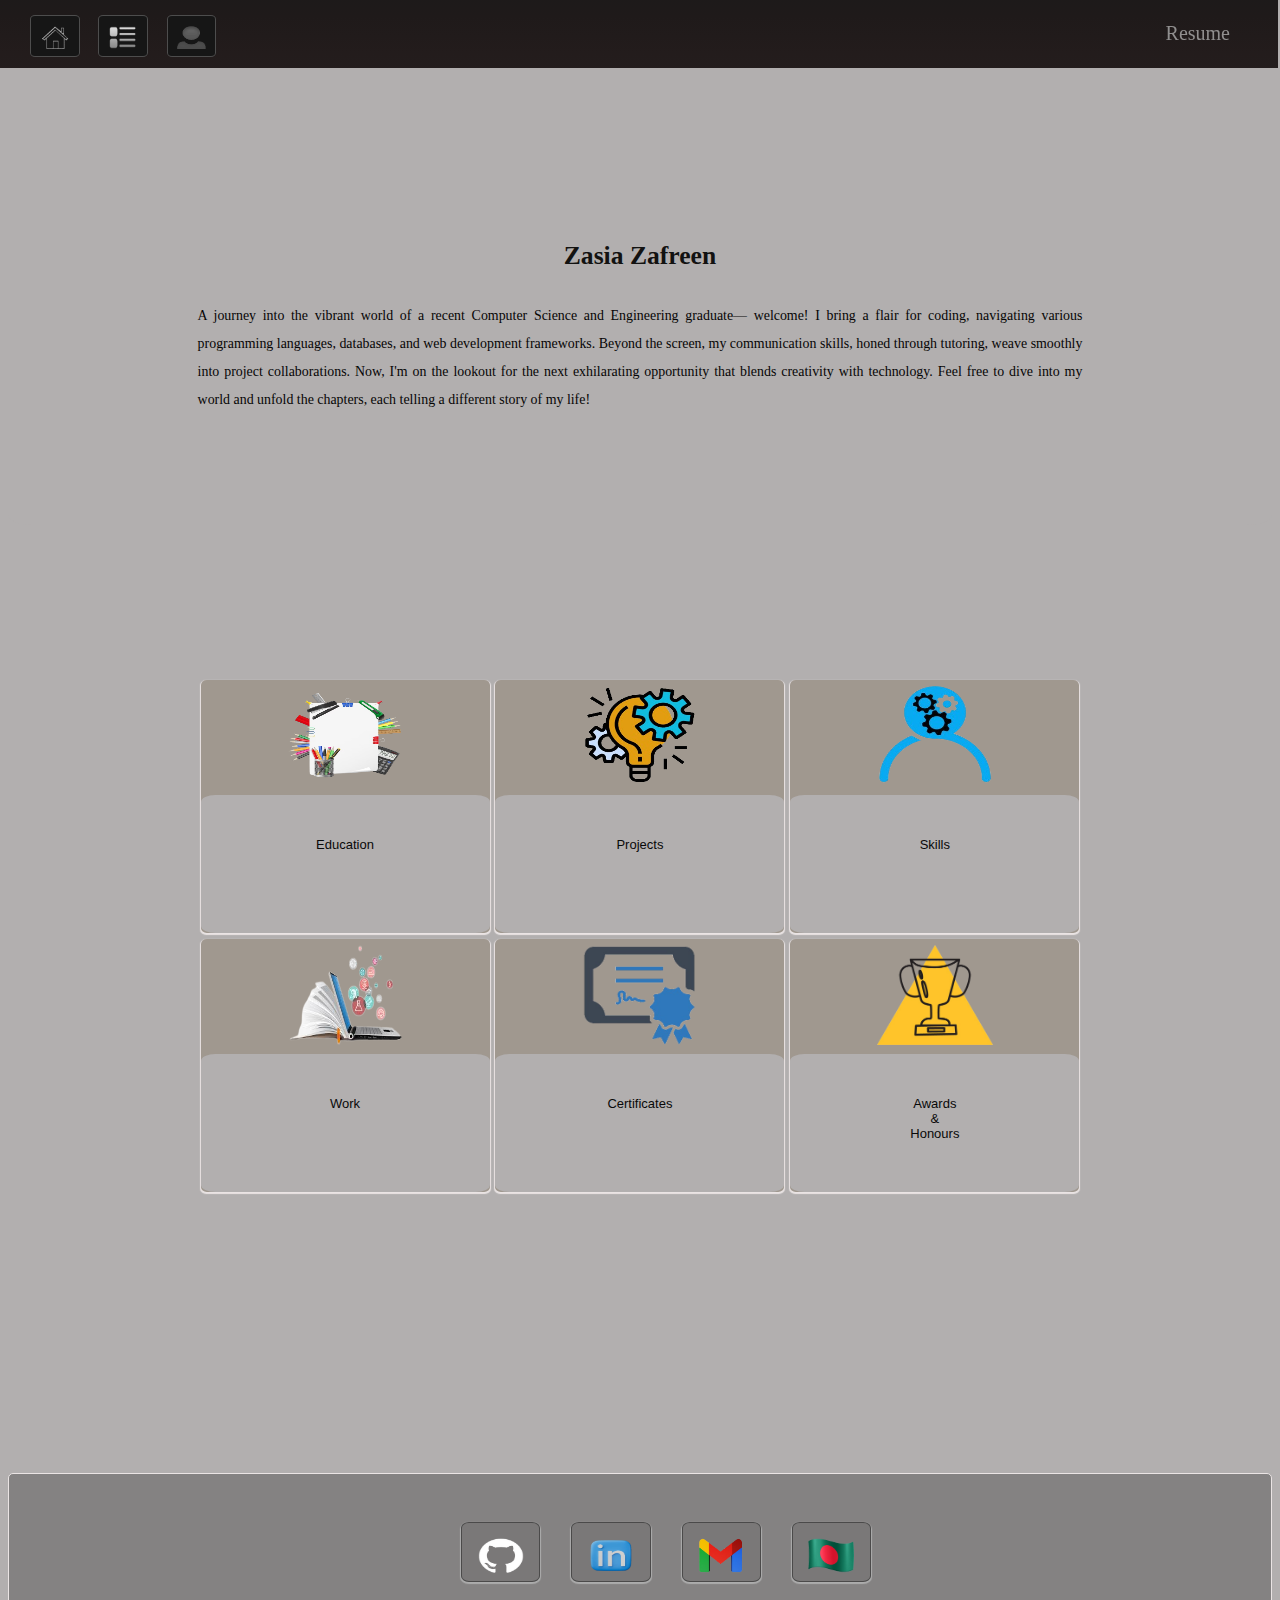
<file: index.html>
<!DOCTYPE html>
<html>
   <title>Zasia Zafreen</title>
   <meta name="viewport" content="width=device-width, initial-scale=1">
   <link href="style3.css" rel="stylesheet">
   <script src="script.js"></script>
   <header>
      <div class="row">
         <div class="columnheader">
            <div class="icon" ><a href="#home">  <img src="./static/home2.png"></a>
            </div>
         </div>
         <div class="columnheader">
            <div class="icon"> <a href="#menu"><img src="./static/menu.png"></a>
            </div>
         </div>
         <div class="columnheader">
            <div class="icon">
               <a href="#contact"><img src="./static/contact.png"></a>
            </div>
         </div>
      </div>
      <a href="./static/Zasia Zafreen.pdf" target="_blank">
         <div class="resume">Resume</div>
      </a>
   </header>
   <body>
      <div class="mega">
         <div class="header" id="home">
            <div class="row">
               <div class="column1">
                  <div class="info-container">
                     <h2 class="text1">Zasia Zafreen</h2>
                     <p class="text2">A journey into the vibrant world of a recent Computer Science and Engineering graduate— welcome! I bring a flair for coding, navigating various programming languages, databases, and web development frameworks. Beyond the screen, my communication skills, honed through tutoring, weave smoothly into project collaborations. Now, I'm on the lookout for the next exhilarating opportunity that blends creativity with technology. Feel free to dive into my world and unfold the chapters, each telling a different story of my life!</p>
                  </div>
               </div>
            </div>
            <div id="content" class="card1">
               <span>
                  <p onclick="closepop()" class="close">
                     <img src="./static/close.png" width="2%">
                  </p>
                  <iframe id='iframe' src="" frame-border="0"></iframe>
               </span>
            </div>
         </div>
         <div class="body" id="menu">
            <div class="row">
               <div class="column-button">
                  <div class="card" onclick="expand('education')">
                     <img src="./static/edu.png" alt="Avatar">
                     <div class="card-container">
                        <p >Education</p>
                     </div>
                  </div>
               </div>
               <div class="column-button">
                  <div class="card" onclick="expand('projects')">
                     <img src="./static/project.png" alt="Avatar">
                     <div class="card-container">
                        <p >Projects</p>
                     </div>
                  </div>
               </div>
               <div class="column-button">
                  <div class="card" onclick="expand('skills')">
                     <img src="./static/skills.png" alt="Avatar">
                     <div class="card-container">
                        <p >Skills</p>
                     </div>
                  </div>
               </div>
               <div class="column-button">
                  <div class="card" onclick="expand('work')">
                     <img src="./static/work.png" alt="Avatar">
                     <div class="card-container">
                        <p >Work</p>
                     </div>
                  </div>
               </div>
               <div class="column-button">
                  <div class="card" onclick="expand('certificates')">
                     <img src="./static/certificate.png" alt="Avatar">
                     <div class="card-container">
                        <p>Certificates</p>
                     </div>
                  </div>
               </div>
               <div class="column-button">
                  <div class="card" onclick="expand('awards')">
                     <img src="./static/award.png" alt="Avatar">
                     <div class="card-container">
                        <p>Awards<br> & <br> Honours</p>
                     </div>
                  </div>
               </div>
            </div>
         </div>
      </div>
   </body>
   <footer id="contact">
      <div class="row">
         <div class="columnfooter">
            <div class="iconfooter">
               <a href="https://github.com/zas03ia" target="_blank">
               <img alt="iconfooter" src="./static/githubw.png">
               </a>
            </div>
         </div>
         <div class="columnfooter">
            <div class="iconfooter">
               <a href="https://www.linkedin.com/in/zasia-zafreen-7b5aa9282"  target="_blank">
               <img alt="iconfooter" src="./static/linkedin.png">
               </a>
            </div>
         </div>
         <div class="columnfooter">
            <div class="iconfooter">
               <a href="mailto:zasia.zafreen@gmail.com" target="_blank">
               <img alt="iconfooter" src="./static/gmail.png">
               </a>
            </div>
         </div>
         <div class="columnfooter">
            <div class="iconfooter">
               <a href="https://www.google.com/search?q=bangaldesh&oq=bangaldesh&gs_lcrp=[base64]&sourceid=chrome&ie=UTF-8"  target="_blank">
               <img alt="iconfooter" src="./static/bangladesh.png">
               </a>
            </div>
         </div>
      </div>
   </footer>
</html>
</file>
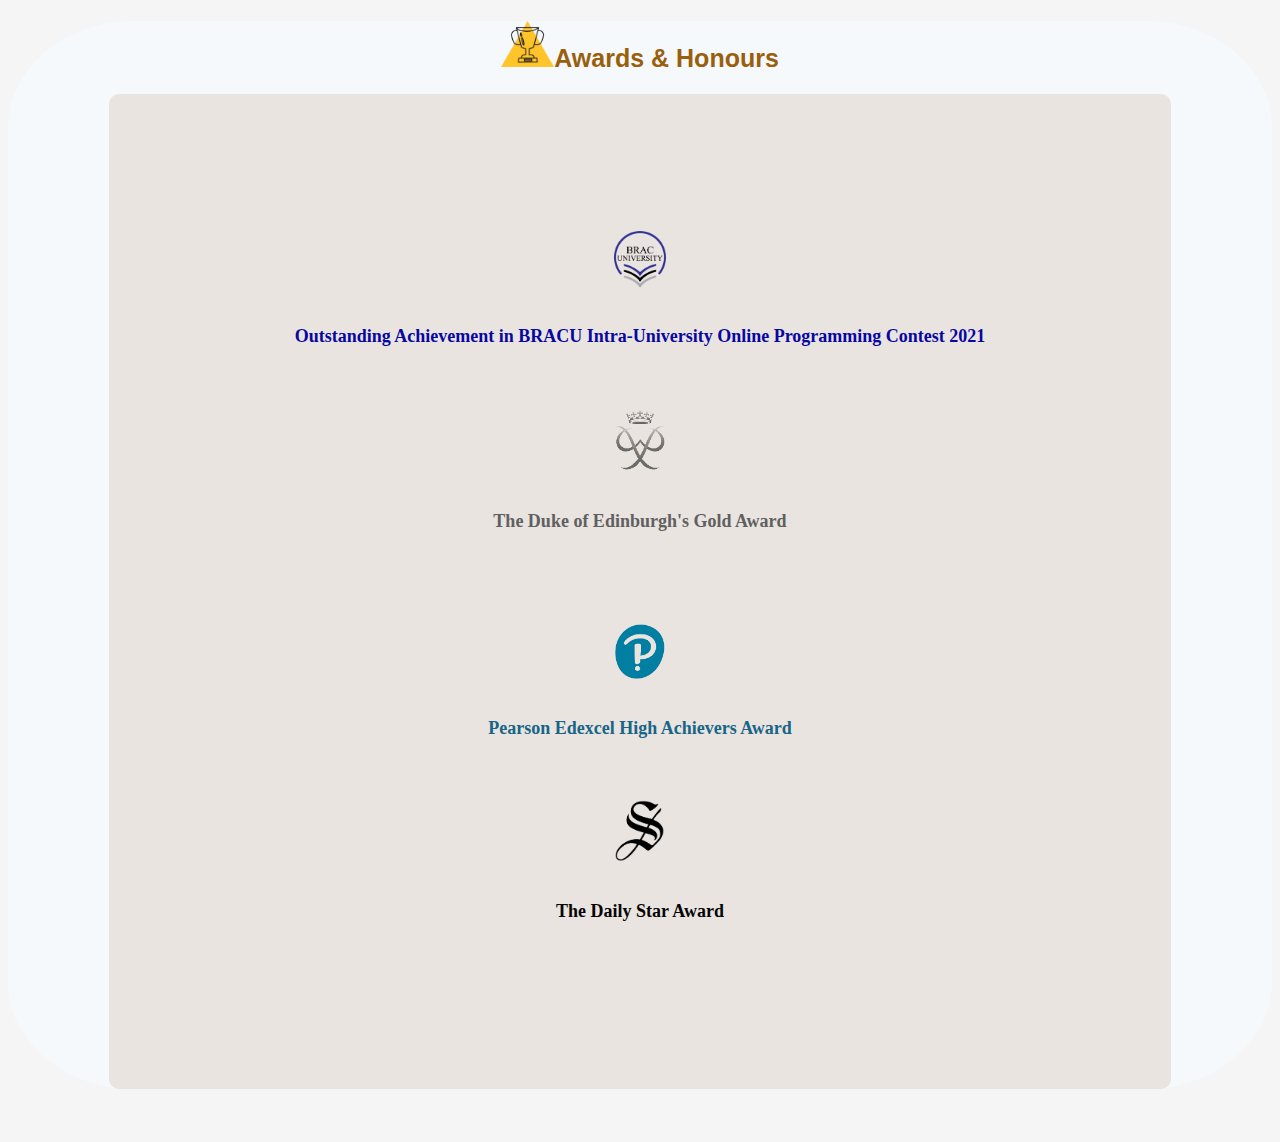
<file: awards.html>
<!DOCTYPE html>
<html>
<title>Zasia Zafreen</title>
<meta name="viewport" content="width=device-width, initial-scale=1">


<style>
    .text{
        font-family: Georgia, 'Times New Roman', Times, serif;
        font-size: 18px;
        white-space: pre-line;
        line-height: 1.75;


    }
    .heading{
        text-align: center;
        font-size: 25px;
        font-family:  Helvetica, sans-serif;
        color: rgb(154, 95, 12);
    }
    .con1{
        background-color: rgb(234, 228, 224);
        flood-color: rgb(249, 248, 250);
        width:70%;
        height: auto;
        text-align: center;
        position: relative;
        color: rgb(8, 8, 8);
        border-radius: 10px;
        margin-bottom: 5%;
        padding:10% 15% 10% 15%;

    }
    .body{
        padding:0% 8% 0% 8%;
        height: auto;
        border-radius: 10%;
        background-color: rgb(246, 249, 252);
    }
    img{min-width:50px}
</style>
<body style="background-color: whitesmoke;">
    <div class="body">
    <h2 class="heading"><img src="./static/award.png" alt="Avatar" style="width:5%;">Awards & Honours</h2>
    <div class="con1">
        <div class="text">
            <img src="./static/brac.png" alt="Avatar" style="width:7%;">
            <h4 style="color:rgb(7, 7, 161);">Outstanding Achievement in BRACU Intra-University Online Programming Contest 2021</h4>
            <img src="./static/dofe.png" alt="Avatar" style="width:5%;">
            <h4 style="color:rgb(96, 96, 96);">The Duke of Edinburgh's Gold Award</h4>

            <img src="./static/pearson.png" alt="Avatar" style="width:5%;">
            <h4 style="color:rgb(23, 101, 135);">Pearson Edexcel High Achievers Award</h4>
            <img src="./static/dailystar.png" alt="Avatar" style="width:5%;">
            <h4 style="color:rgb(6, 6, 6);">The Daily Star Award</h4>
        </div>
    </div>
   
    </div>
</body>
</html>
</file>
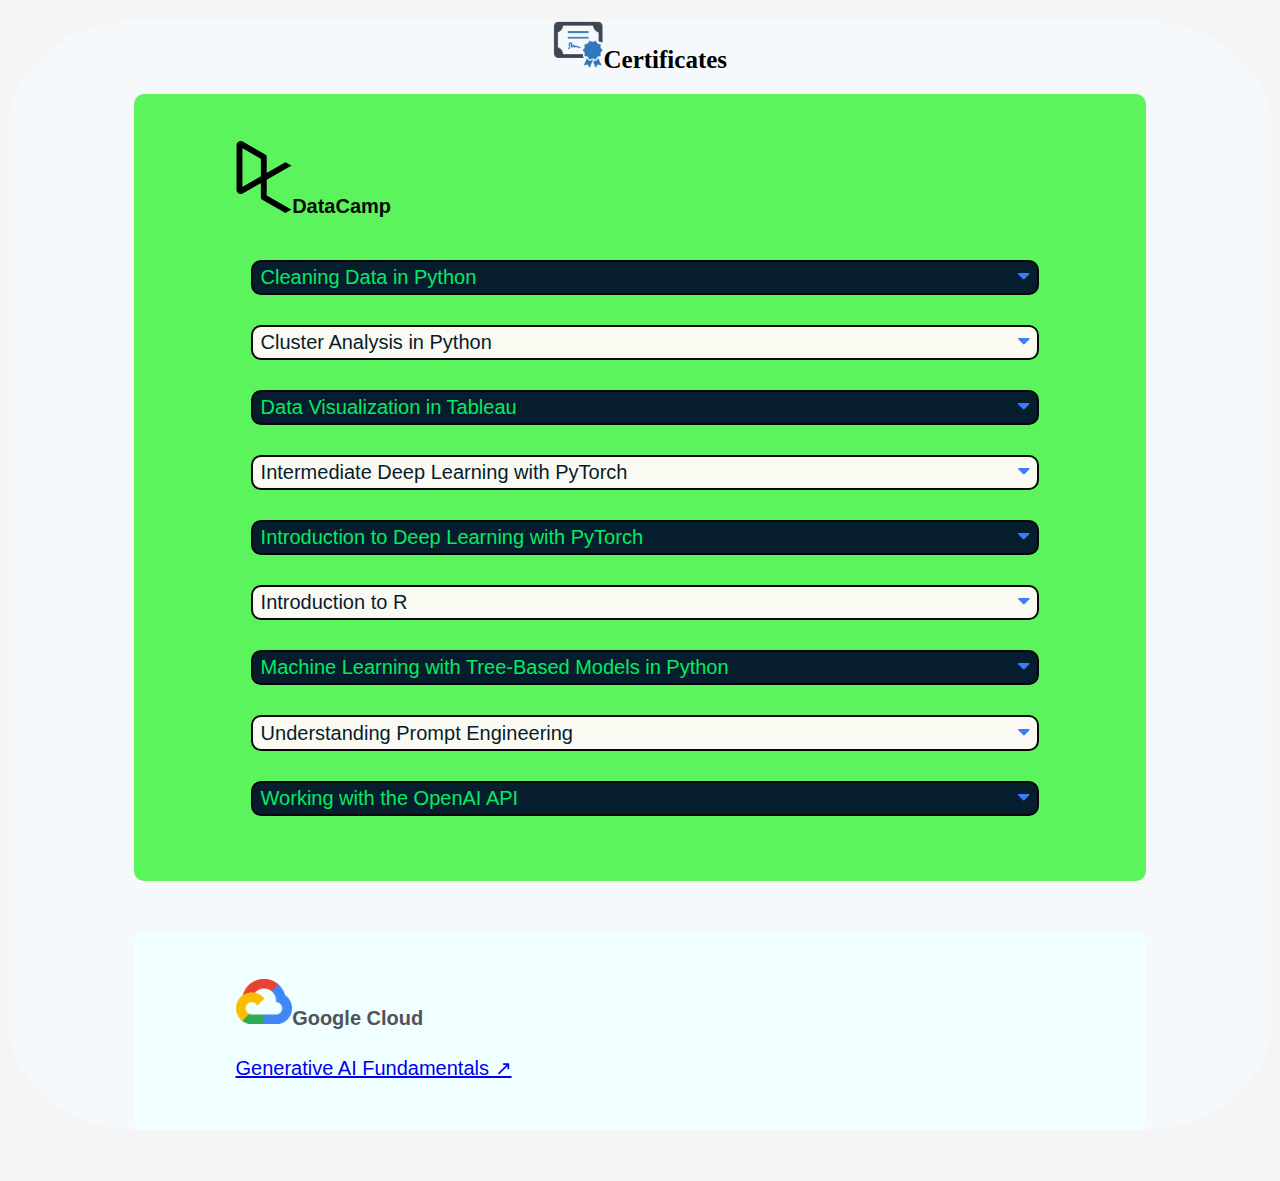
<file: certificates.html>
<!DOCTYPE html>
<html>
<title>Zasia Zafreen</title>
<meta name="viewport" content="width=device-width, initial-scale=1">
<link rel="stylesheet" href="https://cdnjs.cloudflare.com/ajax/libs/font-awesome/4.7.0/css/font-awesome.min.css">
<script src="script.js"></script>

<style>
    .text{
        font-family: Helvetica, sans-serif;
        font-size: 20px;


    }
    .edu{
        text-align: center;
        font-size: 25px;
    }
    .con1{
        background-color: rgb(233, 239, 247);
        flood-color: rgb(249, 248, 250);
        width:80%;
        height: auto;
        text-align: left;
        position: relative;
        color: rgb(8, 8, 8);
        border-radius: 10px;
        margin-bottom: 5%;
        padding:2% 10% 5% 10%;

    }

    .body{
        padding:0% 10% 0% 10%;
        height: auto;
        border-radius: 10%;
        background-color: rgb(246, 249, 252);
    }

    .dropdown {
        position: relative;
        display: inline-block;
        border:2px solid #070707;
        border-radius: 10px;
        padding:0.5% 1% 0.5% 1%;
        margin:15px;
        background-color:#051d2c;
        color:#04ea63;
        width:95%;
      }
      
      @keyframes example {
        from {height:1vw;}
        to {height:35vw;}
      }
     
      .dropdown-content {
        display: none;
        position: absolute;
        background-color: #f1f1f1;
        width: 60vw;
        min-width: 320px;
        height:auto;
        box-shadow: 0px 8px 16px 0px rgba(0,0,0,0.2);
        z-index: 1;
        
      }
      .dropdown-content img{
        width:100%;
        animation-name: example;
        animation-duration: 0.5s;
      }
      i{
        color:#3b7df9;
        float:right;
      }
      #dd a{
        text-decoration:none;
        scroll-behavior: smooth;
      }
</style>
<body style="background-color: whitesmoke;">
    <div class="body">
    <h2 class="edu"><img src="./static/certificate.png" alt="Avatar" style="width:5%;min-width:40px;">Certificates</h2>
    <div class="con1" style="background-color:rgb(92, 244, 92)">
        <div class="text" id="dd">
            
            <h4 >
                <img src="./static/datacamp.png" alt="Avatar" style="width:7%;">DataCamp</h4>

                <a href="#i0"><div class="dropdown" id="i0">
                    <div style="cursor:pointer;" onclick="certificate('myDropdown')">Cleaning Data in Python <i class="fa fa-caret-down"></i></button>
                    <div id="myDropdown" class="dropdown-content">
                      <img src="./static/courses/Cleaning Data in Python.png">
                    </div>
                  </div>
                </div>
              </a>
                <br>
                <a href="#i1"><div class="dropdown" id="i1" style="background-color:#fbfaf2; color:#051d2c;">
                    <div style="cursor:pointer;" onclick="certificate('myDropdown1')">Cluster Analysis in Python <i class="fa fa-caret-down"></i></button>
                    <div id="myDropdown1" class="dropdown-content">
                      <img src="./static/courses/Cluster Analysis in Python.png">
                    </div>
                  </div>
                </div>
              </a>
                <br>
                <a href="#i2"><div class="dropdown" id="i2">
                    <div style="cursor:pointer;" onclick="certificate('myDropdown2')">Data Visualization in Tableau <i class="fa fa-caret-down"></i></button>
                    <div id="myDropdown2" class="dropdown-content">
                      <img src="./static/courses/Data Visualization in Tableau.png">
                    </div>
                  </div>
                </div>
              </a>
                <br>
                <a href="#i3"><div class="dropdown" id="i3" style="background-color:#fbfaf2; color:#051d2c;">
                    <div style="cursor:pointer;" onclick="certificate('myDropdown3')">Intermediate Deep Learning with PyTorch <i class="fa fa-caret-down"></i></button>
                    <div id="myDropdown3" class="dropdown-content">
                      <img src="./static/courses/Intermediate Deep Learning with PyTorch.png">
                    </div>
                  </div>
                </div>
              </a>
                <br>
                <a href="#i4"> <div class="dropdown" id="i4">
                    <div style="cursor:pointer;" onclick="certificate('myDropdown4')">Introduction to Deep Learning with PyTorch <i class="fa fa-caret-down"></i></button>
                    <div id="myDropdown4" class="dropdown-content">
                      <img src="./static/courses/Introduction to Deep Learning with PyTorch.png">
                    </div>
                  </div>
                </div>
              </a>
                <br>
                <a href="#i5"><div class="dropdown" id="i5" style="background-color:#fbfaf2; color:#051d2c;">
                    <div style="cursor:pointer;" onclick="certificate('myDropdown5')">Introduction to R <i class="fa fa-caret-down"></i></button>
                    <div id="myDropdown5" class="dropdown-content">
                      <img src="./static/courses/Introduction to R.png">
                    </div>
                  </div>
                </div>
              </a>
                <br>
                <a href="#i6"><div class="dropdown" id="i6">
                    <div style="cursor:pointer;" onclick="certificate('myDropdown6')">Machine Learning with Tree-Based Models in Python <i class="fa fa-caret-down"></i></button>
                    <div id="myDropdown6" class="dropdown-content">
                      <img src="./static/courses/Machine Learning with Tree-Based Models in Python.png">
                    </div>
                  </div>
                </div>
              </a>
                <br>
                <a href="#i7"><div class="dropdown" id="i7" style="background-color:#fbfaf2; color:#051d2c;">
                    <div style="cursor:pointer;" onclick="certificate('myDropdown7')">Understanding Prompt Engineering <i class="fa fa-caret-down"></i></button>
                    <div id="myDropdown7" class="dropdown-content">
                      <img src="./static/courses/Understanding Prompt Engineering.png">
                    </div>
                  </div>
                </div>
              </a>
                <br>
                <a  href="#i8" ><div class="dropdown" id="i8">
                  <div style="cursor:pointer;" onclick="certificate('myDropdown8')">Working with the OpenAI API <i class="fa fa-caret-down"></i></button>
                    <div id="myDropdown8" class="dropdown-content">
                      <img src="./static/courses/Working with the OpenAI API.png">
                    </div>
                  </div>
                </div>
                </a>
                <br>
    </div>
    </div>
    <div class="con1" style="background-color: azure;">
        <div class="text">
            
            <h4 style="color:rgb(83, 83, 86);">
                <img src="./static/google.png" alt="Avatar" style="width:7%;">Google Cloud</h4>
                
                <a href="https://www.cloudskillsboost.google/public_profiles/2dc33723-c826-42a5-bed7-0e0ab3a25417" target="_blank">Generative AI Fundamentals &#8599;</a>
                    
                  </div>
                </div>
        </div>
    
   
  
</body>
</html>
</file>
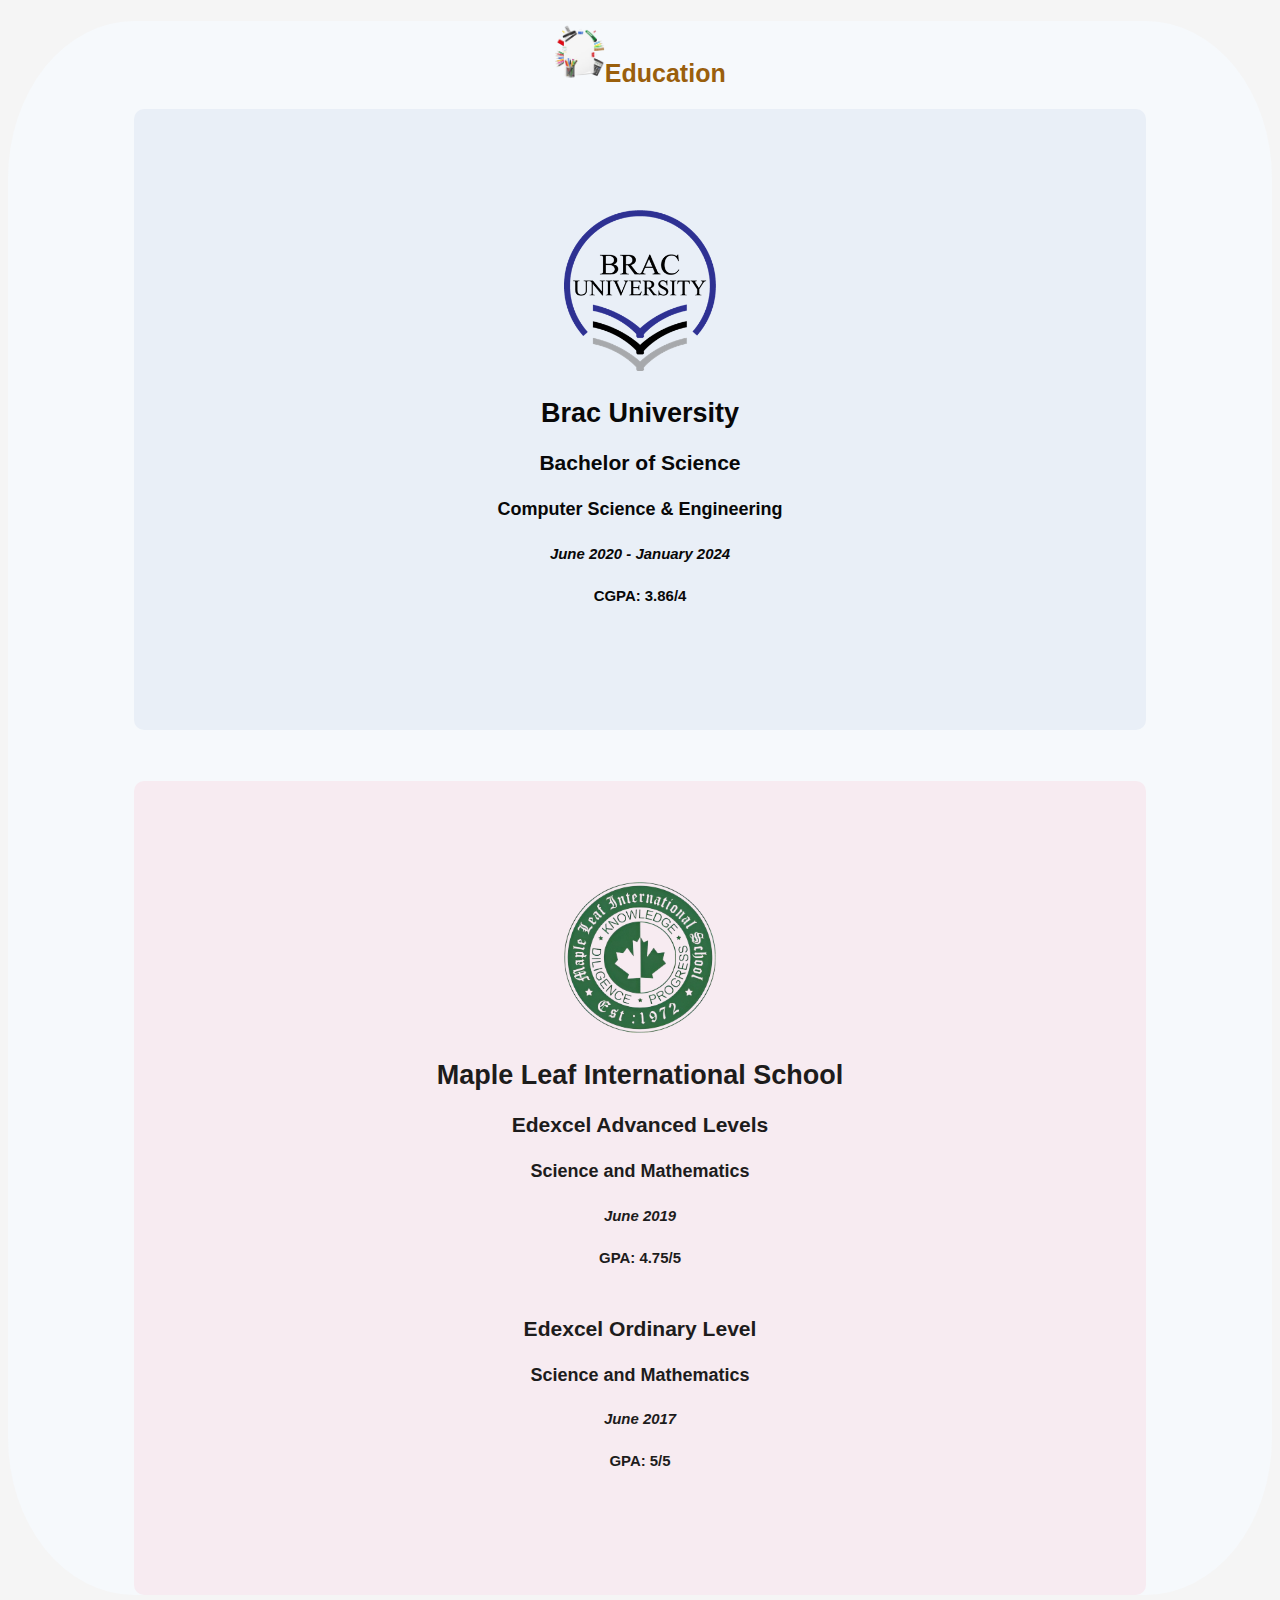
<file: education.html>
<!DOCTYPE html>
<html>
<title>Zasia Zafreen</title>
<meta name="viewport" content="width=device-width, initial-scale=1">


<style>
    .text{
        font-family: 'Segoe UI', Tahoma, Geneva, Verdana, sans-serif;
        font-size: 18px;

    }
    .edu{
        text-align: center;
        font-size: 25px;
        font-family:  Helvetica, sans-serif;
        color: rgb(154, 95, 12);
    }
    .con1{
        background-color: rgb(233, 239, 247);
        flood-color: rgb(249, 248, 250);
        width:100%;
        height: auto;
        text-align: center;
        position: relative;
        color: rgb(8, 8, 8);
        border-radius: 10px;
        margin-bottom: 5%;
        padding:10% 0% 10% 0%;

    }
    .con2{
        background-color: rgb(247, 235, 241);
        flood-color: blueviolet;
        width:100%;
        height: auto;
        text-align: center;
        position: relative;
        color: rgb(29, 28, 28);
        border-radius: 10px;
        margin-bottom: 10%;
        padding:10% 0% 10% 0%;
    }
    .body{
        padding:0% 10% 0% 10%;
        height: auto;
        border-radius: 10%;
        background-color: rgb(246, 249, 252);
    }
    img{min-width: 80px;}

</style>
<body style="background-color: whitesmoke;">
    <div class="body">
    <h2 class="edu"><img src="./static/edu.png" alt="Avatar" style="width:5%; min-width: 40px;">Education</h2>
    <div class="con1">
        <img src="./static/brac.png" alt="BracU" style="width:15%;">
        <div class="text">
            <h2>Brac University</h2>
            <h3>Bachelor of Science</h3>
        <h4>Computer Science & Engineering</h4>
        <h5 style="font-style: italic;">June 2020 - January 2024</h5>
        <h5>CGPA: 3.86/4</h5>
        </div>
    </div>
    <div class="con2"><img src="./static/mlis2.png" alt="BracU" style="width:15%;">
        <div class="text"  style="margin-bottom: 5%;">
            <h2>Maple Leaf International School</h2>
        <h3>Edexcel Advanced Levels</h3>
        <h4>Science and Mathematics</h4>
        <h5 style="font-style: italic;">June 2019</h5>
        <h5>GPA: 4.75/5</h5>
        </div>
        <div class="text">
            <h3>Edexcel Ordinary Level</h3>
            <h4>Science and Mathematics</h4>
            <h5 style="font-style: italic;">June 2017</h5>
            <h5>GPA: 5/5</h5>
            </div>
    </div>
   
    </div>
</body>
</html>
</file>
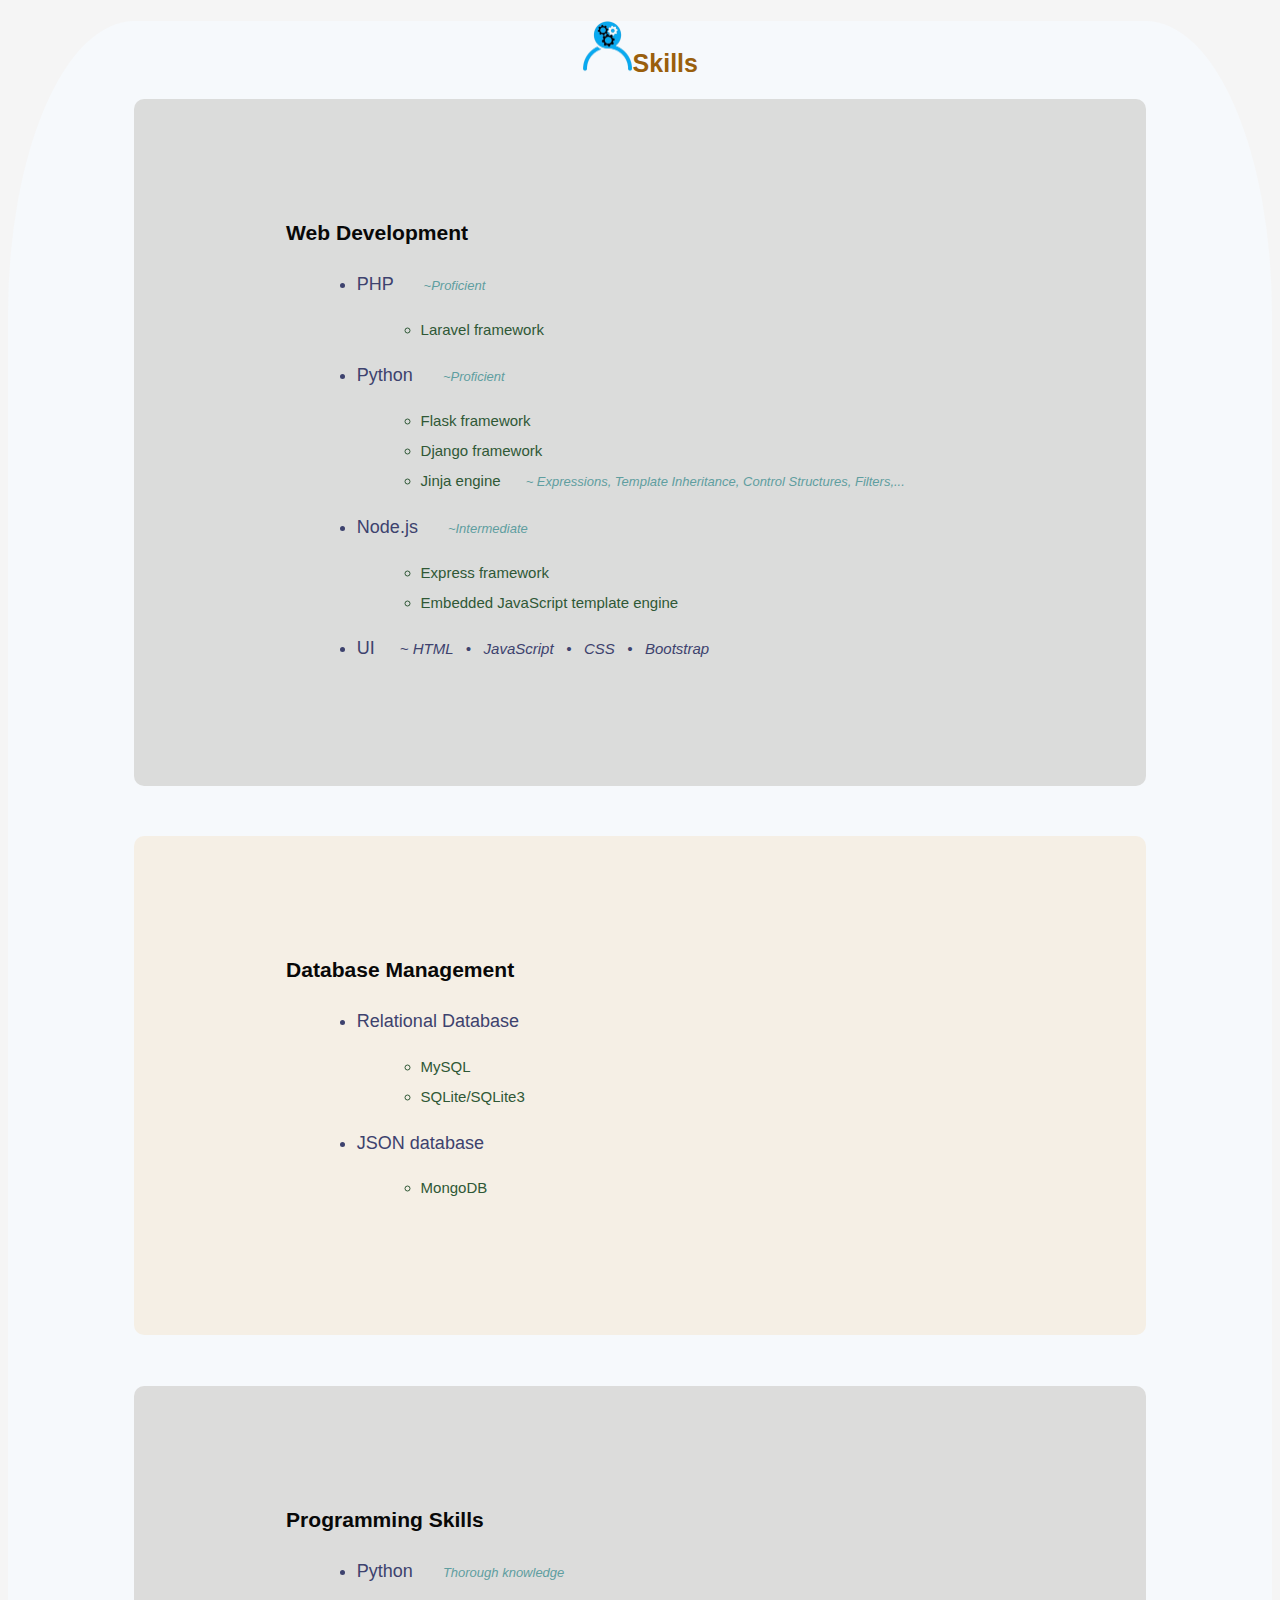
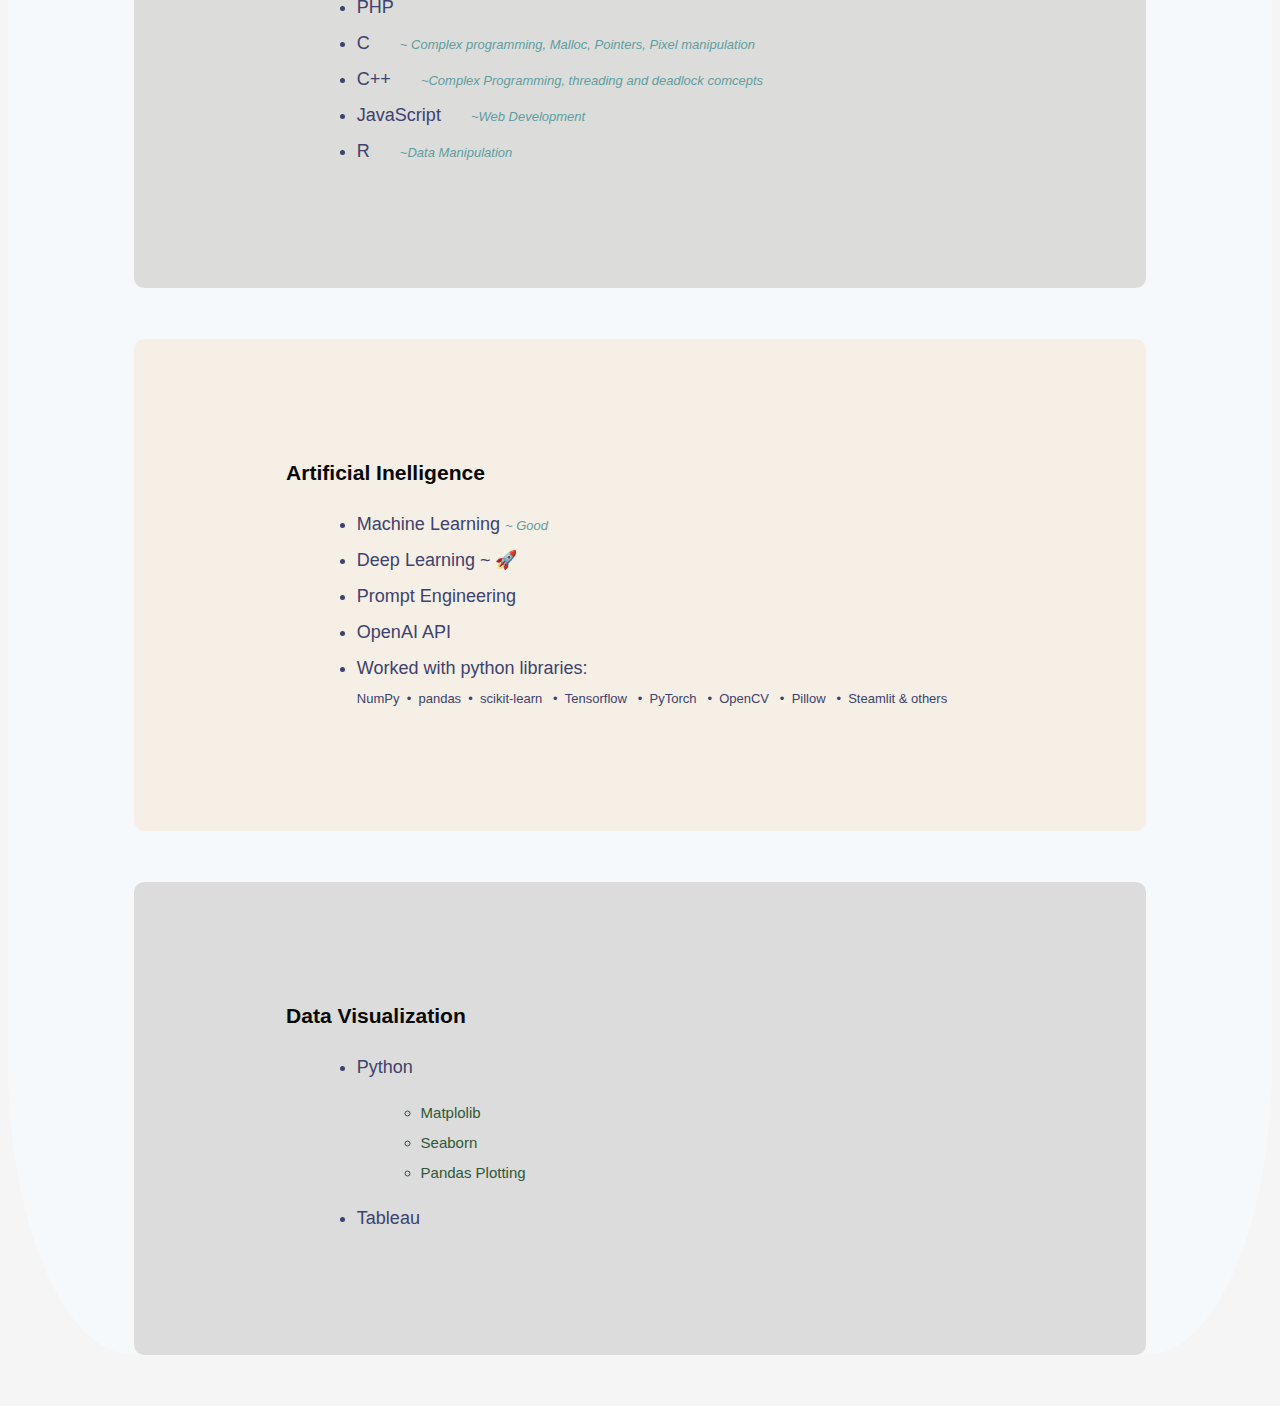
<file: skills.html>
<!DOCTYPE html>
<html>
<title>Zasia Zafreen</title>
<meta name="viewport" content="width=device-width, initial-scale=1">


<style>
    .text{
        font-family: Helvetica, sans-serif;
        font-size: 18px;


    }
    .edu{
        text-align: center;
        font-size: 25px;
        font-family:  Helvetica, sans-serif;
        color: rgb(154, 95, 12);
    }
    .con1{
        background-color: rgb(233, 239, 247);
        flood-color: rgb(249, 248, 250);
        width:70%;
        height: auto;
        text-align: left;
        position: relative;
        color: rgb(8, 8, 8);
        border-radius: 10px;
        margin-bottom: 5%;
        padding:10% 15% 10% 15%;

    }
    .body{
        padding:0% 10% 0% 10%;
        height: auto;
        border-radius: 10%;
        background-color: rgb(246, 249, 252);
    }
    .top{
        color:rgb(61, 66, 110);
        line-height:2; padding-left: 10%;
    }
    .subtop{
        color: rgb(47, 88, 54);
        padding: 2% 2% 2% 10%; font-size:15px; line-height:2;
    }
    .em{
        font-size:13px; color:cadetblue;
    }

</style>
<body style="background-color: whitesmoke;">
    <div class="body">
    <h2 class="edu"><img src="./static/skills.png" alt="Avatar" style="width:5%; min-width:35px">Skills</h2>
    <div class="con1" style="background-color: rgb(219, 220, 219);">
        <div class="text">
            <h3>Web Development</h3>
        <ul class="top">
             <li>PHP &nbsp; &nbsp; &nbsp;<em class="em">~Proficient</em>
            <ul class="subtop">
                <li>Laravel framework</li>
            </ul>
            </li>
            <li>Python &nbsp; &nbsp; &nbsp;<em class="em">~Proficient</em>
            <ul class="subtop">
                <li>Flask framework </li>
                <li>Django framework </li>
                <li>Jinja engine &nbsp; &nbsp; &nbsp;<em class="em">~ Expressions, Template Inheritance, Control Structures, Filters,... </em>
            </ul>
            </li>
            <li>Node.js &nbsp; &nbsp; &nbsp;<em class="em">~Intermediate</em>
            <ul class="subtop">
                <li>Express framework</li>
                <li>Embedded JavaScript template engine</li>
            </ul>
            </li>
            <li>UI  &nbsp; &nbsp; <em style="font-size:15px">~ HTML &nbsp; &bull; &nbsp; JavaScript &nbsp; &bull; &nbsp; CSS &nbsp; &bull; &nbsp; Bootstrap</em>
            </li>

        </ul>
        </div>
    </div>
    
    <div class="con1" style="background-color: rgb(245, 239, 229);">
        <div class="text">
            <h3>Database Management</h3>
        <ul class="top">
           <li>Relational Database
            <ul class="subtop">
                <li>MySQL</li>
                <li>SQLite/SQLite3</li>
            </ul>
           </li>
           <li>JSON database
            <ul class="subtop"><li>MongoDB</li></ul>
           </li>
        </ul>
        </div>
        
    </div>
    <div class="con1" style="background-color: rgb(220, 220, 219);">
        <div class="text">
            <h3>Programming Skills</h3>
        <ul class="top">
           <li>Python &nbsp; &nbsp; &nbsp;<em class="em">Thorough knowledge</em>
           </li>
            <li>PHP
           </li>
           <li>C &nbsp; &nbsp; &nbsp;<em class="em">~ Complex programming, Malloc, Pointers, Pixel manipulation</em>
           </li>
           <li>C++ &nbsp; &nbsp; &nbsp;<em class="em">~Complex Programming, threading and deadlock comcepts</em> </li>
           <li>JavaScript &nbsp; &nbsp; &nbsp;<em class="em">~Web Development</em></li>
           <li>R &nbsp; &nbsp; &nbsp;<em class="em">~Data Manipulation</em></li>

        </ul>
        </div>  
    </div>
    <div class="con1" style="background-color: rgb(245, 239, 229);">
        <div class="text">
            <h3>Artificial Inelligence</h3>
        <ul class="top">
            <li>Machine Learning <em class='em'> ~ Good</em></li>
            <li>Deep Learning  ~ &#128640;</li>
           <li>Prompt Engineering</li>
           <li>OpenAI API</li>
           <li >Worked with python libraries:
                <p style="font-size:13px; margin-top:0%;"> NumPy&nbsp; &bull; &nbsp;pandas&nbsp; &bull; &nbsp;scikit-learn
                &nbsp; &bull; &nbsp;Tensorflow
                &nbsp; &bull; &nbsp;PyTorch
                &nbsp; &bull; &nbsp;OpenCV
                &nbsp; &bull; &nbsp;Pillow
                &nbsp; &bull; &nbsp;Steamlit & others</p></li>

           </li>
        </ul>
        </div>
    </div>
    <div class="con1" style="background-color: rgb(219, 220, 219);">
        <div class="text">
            <h3>Data Visualization</h3>
        <ul class="top">
           <li>Python
            <ul class="subtop">
                <li>Matplolib</li>
                <li>Seaborn</li>
                <li>Pandas Plotting</li>
            </ul>
           </li>
           <li>Tableau
           </li>
        </ul>
        </div>
    </div>

        
   
    </div>
</body>
</html>
</file>
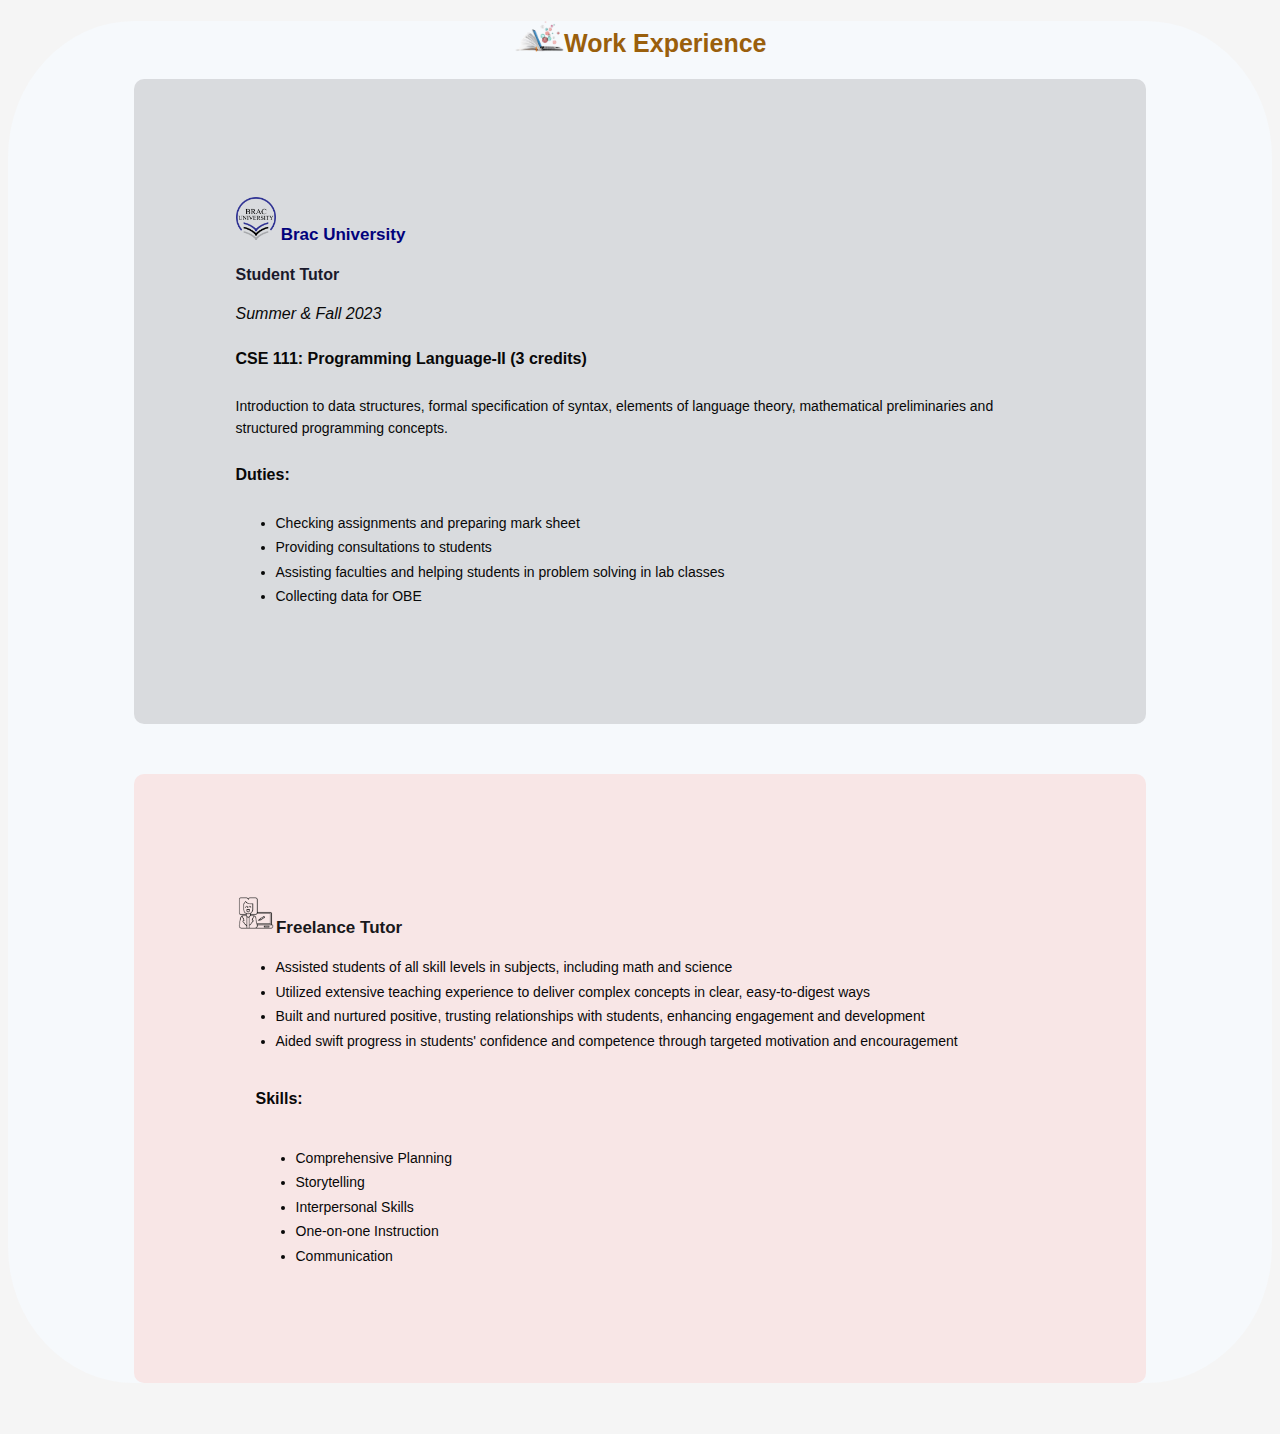
<file: work.html>
<!DOCTYPE html>
<html>
<title>Zasia Zafreen</title>
<meta name="viewport" content="width=device-width, initial-scale=1">


<style>
    .text{
        font-family: Helvetica, sans-serif;
        font-size: 2vw;


    }
    .edu{
        text-align: center;
        font-size: 25px;
        font-family:  Helvetica, sans-serif;
        color: rgb(154, 95, 12);
    }
    .con1{
        width:80%;
        height: auto;
        text-align: left;
        position: relative;
        color: rgb(8, 8, 8);
        border-radius: 10px;
        margin-bottom: 5%;
        padding:10% 10% 10% 10%;

    }
    .body{
        padding:0% 10% 0% 10%;
        height: auto;
        border-radius: 10%;
        background-color: rgb(246, 249, 252);
    }
    img{
        width:5%;
        min-width: 40px;
    }
    ul{font-size: 14px;
    line-height: 1.75;}

</style>
<body style="background-color: whitesmoke;">
    <div class="body">
        <h2 class="edu"><img src="./static/work.png" alt="Avatar">Work Experience</h2>
    <div class="con1" style="background-color: rgb(217, 219, 222);">
    
    <div class="text">
      <p style="font-size: 17px; font-weight:600;color:rgb(2, 2, 124);"><img src="./static/brac.png" alt="Avatar"> Brac University</p>
      <h4 style="font-size: 16px; font: weight 800;color:rgb(25, 25, 43);">Student Tutor</h4>
      <p style="font-style: italic; font-size:16px">Summer & Fall 2023</p>
      <h5 style="font-size: 16px;">CSE 111: Programming Language-II (3 credits)</h5>
      <p style="font-size:14px; line-height:1.6">Introduction to data structures, formal specification of syntax, elements of language theory, mathematical preliminaries and structured programming concepts.</p>
      <h5 style="font-size: 16px;">Duties:</h5>
      <ul>
        <li>Checking assignments and preparing mark sheet</li>
      <li>Providing consultations to students</li>
         <li> Assisting faculties and helping students in problem solving in lab classes </li>
          <li>Collecting data for OBE</li>

          </ul>
      </div>
  </div>
    <div class="con1" style="background-color: rgb(248, 230, 230);">
      <div class="text">
          
        <p style="font-size: 17px; font-weight:600;color:rgb(25, 24, 27);">
            <img src="./static/freelance.png" alt="Avatar">Freelance Tutor</p>
            <ul>
                <li>Assisted students of all skill levels in subjects, including math and science</li>
                <li>Utilized extensive teaching experience to deliver complex concepts in clear, easy-to-digest ways</li>
                <li>Built and nurtured positive, trusting relationships with students, enhancing engagement and development</li>
                <li>Aided swift progress in students' confidence and competence through targeted motivation and encouragement</li>
            </ul>
            <div style="margin-left: 20px;">
            <h6 style="font-size: 16px;">Skills:</h6>
            <ul>
                <li>Comprehensive Planning</li>
                <li>Storytelling</li>
                <li>Interpersonal Skills </li>
                <li>One-on-one Instruction</li>
                <li>Communication</li>
            </ul>
            </div>
      </div>
  </div>
   
    </div>
</body>
</html>
</file>
<file: style3.css>
header{
     border: 0px solid rgb(9, 7, 7);
     background-image: linear-gradient(to bottom, rgb(13, 9, 9) , hwb(0 5% 92%));
     opacity: 90%;
     width: 100%;
     position:fixed;
     z-index: 2;
     margin: -10px;
     display:'block';
     height:70px;
}
 .mega {
     background-color:transparent;
     color: #0c0202;
     width:auto;
     position: relative;
     border-color: transparent;
     padding: auto;
     z-index: 0;
}
 .header {
     border: 2px transparent;
     color: #090909;
     width: auto;
     position: relative;
     height:auto;
     background-color:rgb(178, 175, 175);
     border-bottom-right-radius: 2%;
     border-bottom-left-radius: 2%;
     padding: 0% 15% 0% 15%;
}
 body{
     background-color:rgb(178, 175, 175);
}
 .columnimg {
     float: left;
     width: 43%;
     min-width: 280px;
     max-width: 400px;
     margin-right: 7%;
}
 .column1 {
     float: left;
     min-width: 280px;
     width: 100%;
}
 .row:after {
     content: "";
     display: table;
     clear: both;
}
 .column-button {
     float: left;
     width: 33.33%;
     min-width: 280px;
}
 .body {
     color: #FFFFFF;
     width: auto;
     position: relative;
     padding:7% 15% 2% 15%;
     background-color:transparent;
     opacity: 10;
     height: 50wv;
     border-radius: 2%;
     margin-top: 5%;
     fill-opacity: 10%;
}
 .card {
     transition: 0.3s;
     width: 98%;
     height:auto;
     z-index: 1;
     margin: 1%;
     box-shadow: 0px 1px 1px 0.5px rgb(234, 228, 228);
     border-radius: 2%;
     background-color: rgb(160, 152, 143);
}
 .card img{
     width:40%;
     padding: 2% 30% 2% 30% ;
     height: 7vw;
     min-height: 100px;
}
 .card-container{
     width:auto;
     height:5vw;
     min-height: 80px;
     text-align: center;
     padding-top: 10%;
     padding-bottom: 10%;
     background-color: rgb(178, 175, 175);
     z-index: 4;
     font-size: 13px;
     color: #090909;
     border-radius: 5%;
     font-family: Verdana, Geneva, Tahoma, sans-serif;
}
 .card:hover {
     opacity: 70%;
}
 .card:hover .card-container{
     opacity: 70%;
}
 #img {
     width:100%;
     height: auto;
}
 .img-container{
     width:100%;
     float:left;
     margin-top:60px;
     background-color:rgb(49, 38, 38);
     position: relative;
     transition:0.3s;
}
 .info-container{
     padding:11vw 0% 11% 0%;
     position:relative;
     line-height: 2;
     background-color:transparent;
     z-index: 1;
     margin-top: 60px;
     text-align: justify;
}
 .text2{
     font-size: 87%;
     white-space: pre-line;
     font-weight: 50;
     color: #060505;
     text-align: left;
     font-family: 'Lora', serif;
     line-height: 2;
     text-align: justify;
}
 .text1{
     font-size: 160%;
     white-space: pre-line;
     color: #121211;
     font-family: 'Lora', serif;
     text-align: center;
}
 .resume{
     opacity:90%;
     color:#9c9a9a;
     width:auto;
     position: fixed;
     top:12px;
     padding: 10px;
     right:40px;
     font-size: 20px;
     border-radius: 10px;
     cursor: pointer;
     text-align: center;
     font-family: 'Lora', serif;
}
 .resume:hover{
     opacity:90%;
     background-color: #2f2f2f;
     border:0.5px solid #424242;
}
 .iconfooter {
     width:70%;
     height:4.5vw;
     margin:10px;
     min-height: 40px;
     background-color: #7a7878;
     border-radius: 10%;
     opacity:100%;
     border:1px solid rgb(75, 74, 74);
     box-shadow: 0 1px 1px 1px #acacac;
}
 .iconfooter:hover{
     opacity:70%;
}
 .iconfooter img{
     width:60%;
     height:60%;
     margin: 20%;
}
 .columnfooter {
     float: left;
     width: 25%;
     min-width: 60px;
}
 .icon{
     width:70%;
     height:3.1vw;
     min-height: 30px;
     max-height: 80px;
     background-color: transparent;
     border-radius: 10%;
     background-color: #050505;
     border:1px solid #424242;
     margin:10px 
}
 .icon img{
     margin:20%;
     width:60%;
     height:60%;
}
 .icon:hover{
     opacity:90%;
     background-color: #2f2f2f;
}
 .columnheader {
     float: left;
     width: 33.33%;
     min-width:30px;
     max-width: 80px;
}
 header .row{
     position:fixed;
     top:5px;
     left:20px;
     width:16%;
     min-width: 150px;
}
 footer {
     border: 0.5px solid rgb(234, 228, 228);
     background-color: #848282;
     color: #b7b1b1;
     height: auto;
     width: auto;
     padding: 3% 30% 3% 35%;
     position: static;
     border-radius: 5px;
     margin-top:20%;
     z-index:0;
     margin-bottom:-10px;
}
 .card1 {
     display: none;
     position: fixed;
     top:1%;
     left:10%;
     z-index:5;
     align-items: center;
     justify-content: center;
}
 iframe{
     width:80vw;
     border-radius:5px;
     height:87vh;
}
 .close{
     cursor: pointer;
     padding:0.5% 0.5% 0% 0%;
     text-align:right;
     margin-bottom:0%;
     font-size:1.5vw;
     font-family: Arial, Helvetica, sans-serif;
     color:rgb(14, 15, 16);
     width:80.1vw;
     background-color:azure;
     border-radius: 5px;
}
 .close img{
     min-width: 20px;
}
 .close img:hover{
     opacity: 80%;
}
</file>
